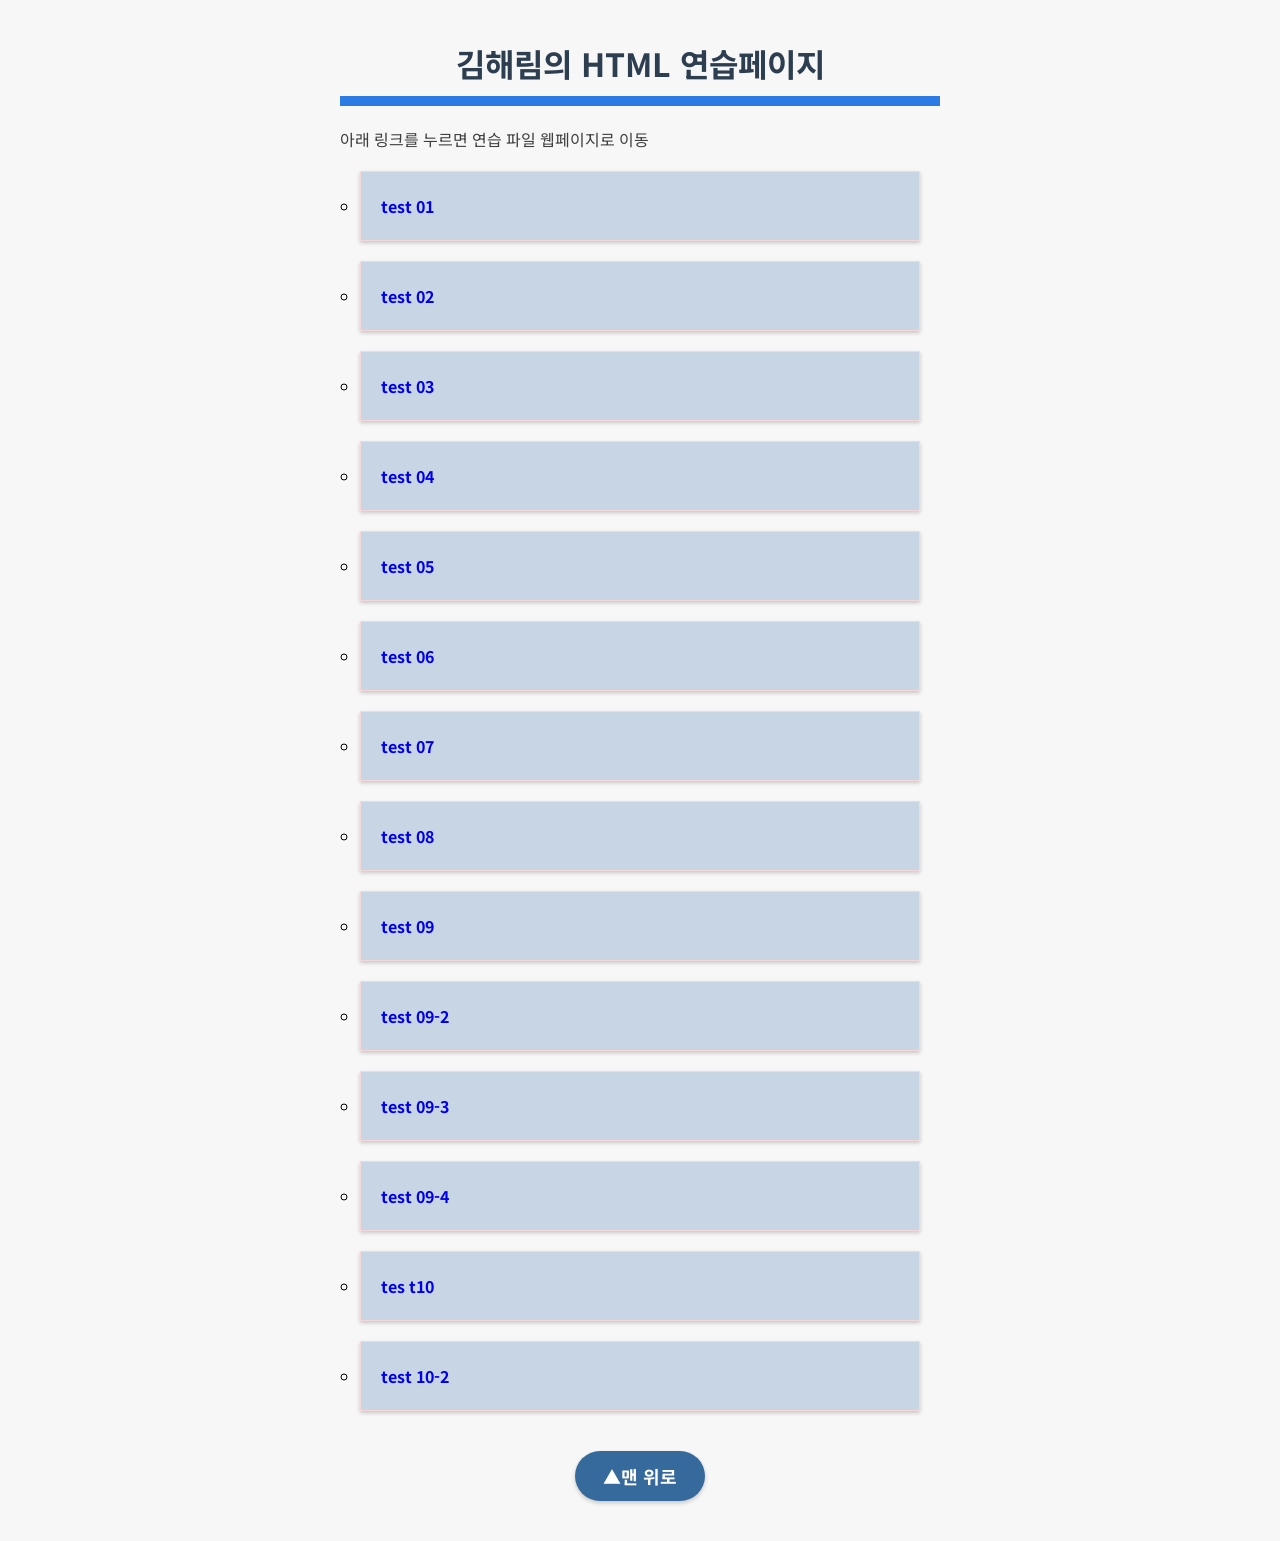
<file: index.html>
<!DOCTYPE html>
<html lang="ko">

<head>
    <meta charset="UTF-8">
    <meta name="viewport" content="width=device-width, initial-scale=1.0">
    <title>DSC 웹 프로젝트 사이트</title>
    <link rel="stylesheet" href="css/style.css">
</head>

<body id="top">
    <h1>김해림의 HTML 연습페이지</h1>
    <p> 아래 링크를 누르면 연습 파일 웹페이지로 이동 </p>

    <ul>
        <li><a href="html/test01.html" target="_blank">test 01</a></li>
        <li><a href="html/test02.html" target="_blank">test 02</a></li>
        <li><a href="html/test03.html" target="_blank">test 03</a></li>
        <li><a href="html/test04.html" target="_blank">test 04</a></li>
        <li><a href="html/test05.html" target="_blank">test 05</a></li>
        <li><a href="html/test06.html" target="_blank">test 06</a></li>
        <li><a href="html/test07.html" target="_blank">test 07</a></li>
        <li><a href="html/test08.html" target="_blank">test 08</a></li>
        <li><a href="html/test09.html" target="_blank">test 09</a></li>
        <li><a href="html/test09-2.html" target="_blank">test 09-2</a></li>
        <li><a href="html/test09-3.html" target="_blank">test 09-3</a></li>
        <li><a href="html/test09-4.html" target="_blank">test 09-4</a></li>
        <li><a href="html/test10.html" target="_blank">tes t10</a></li>
        <li><a href="html/test10-2.html" target="_blank">test 10-2</a></li>

    </ul>



    <!-- ⑦ 맨 위로 이동: body 태그에 id값 id="top" 적용 후 이동.-->
    <p class="top-btn">
        <a href="#top">▲맨 위로</a>
    </p>

</body>

</html>
</file>
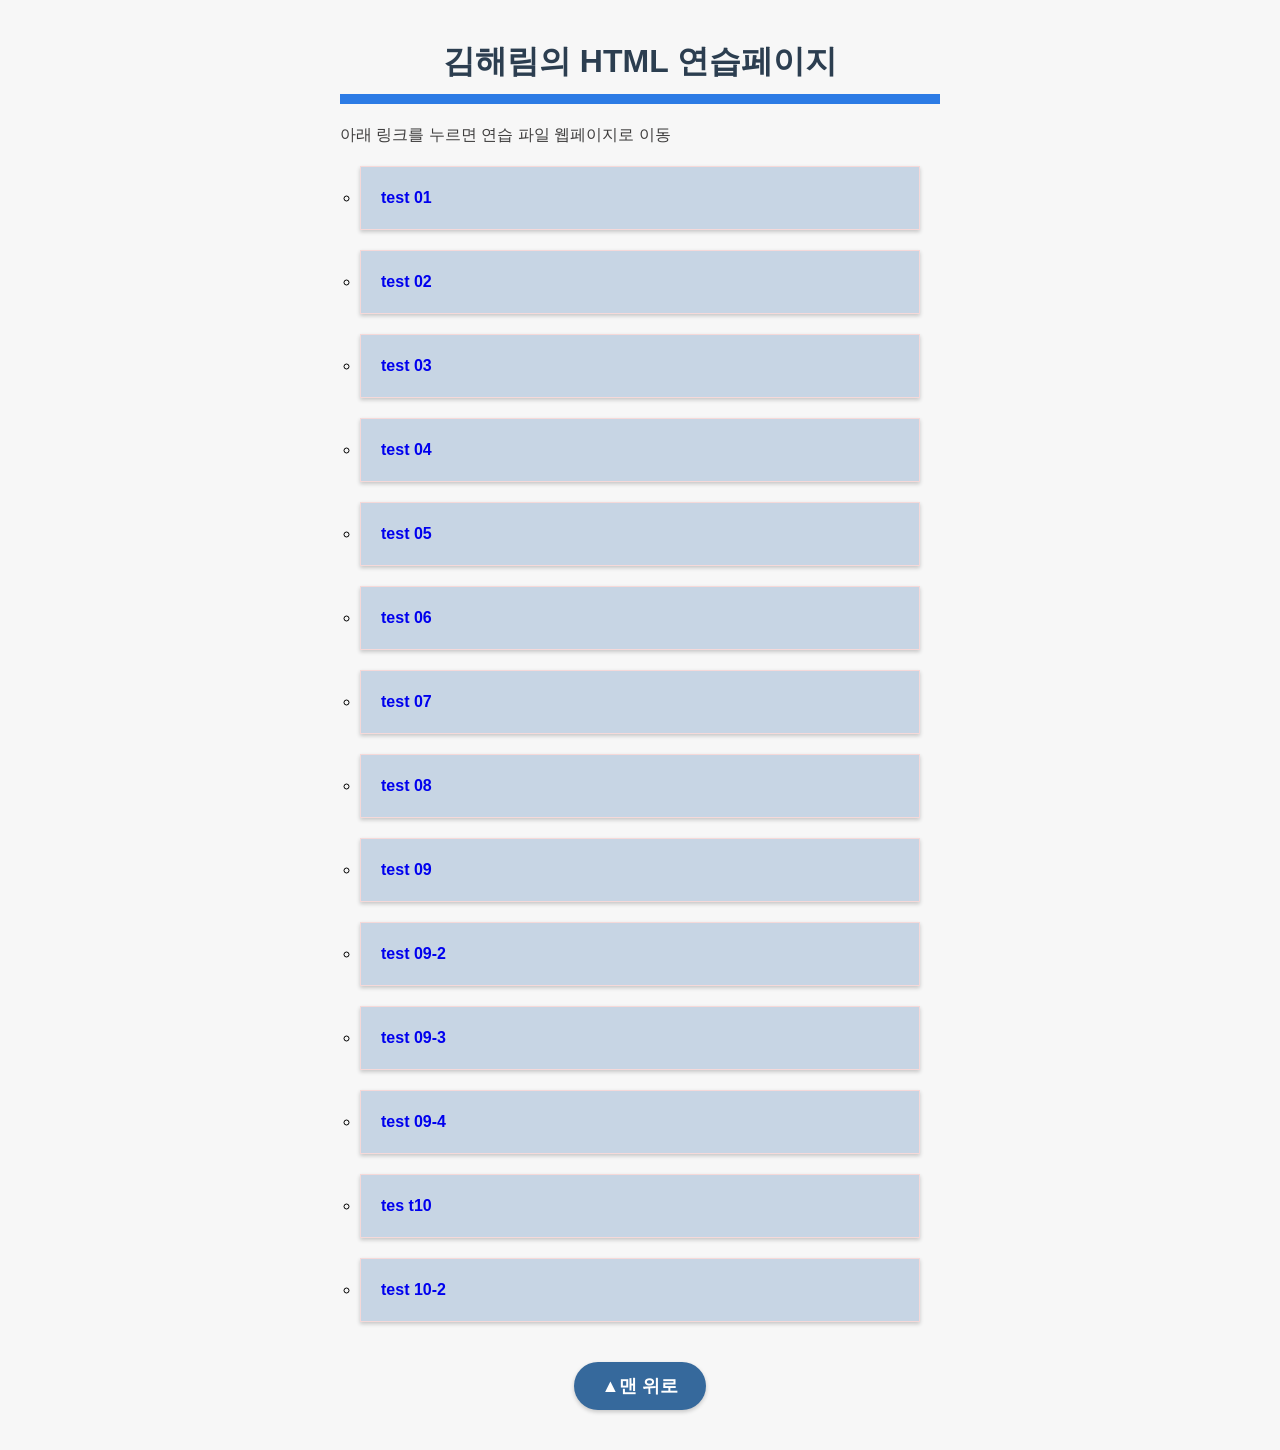
<file: html/index backup 내부스타일적용.html>
<!DOCTYPE html>
<html lang="ko">

<head>
    <meta charset="UTF-8">
    <meta name="viewport" content="width=device-width, initial-scale=1.0">
    <title>DSC 웹 프로젝트 사이트</title>
    <style>
        html {
            scroll-behavior: smooth;
        }

        body {
            font-family: "맑은고딕", sans-serif;
            max-width: 600px;
            margin: 40px auto;
            padding: 0 16px;
            background-color: #f7f7f7;
        }

        h1 {
            color: #2c3e50;
            border-bottom: 10px solid #2c7be5;
            padding-bottom: 10px;
            text-align: center;
        }

        p {
            color: #3f3e3e
        }

        ul {
            list-style: circle;
            padding: 0;
            /* border: 1px solid blueviolet;*/
        }

        li {
            margin: 20px;
            /* border: 1px solid blueviolet;*/
        }

        /*목차 카드 링크 스타일 적용*/

        a {
            display: block;
            border: 1px solid blueviolet;
            padding: 22px 20px;
            background-color: #c7d5e4;
            text-decoration: none;
            font-weight: bold;
            border: 1px solid #f5d9d9;
            box-shadow: 0 2px 4px rgba(0, 0, 0, 0.2);
            transition: all 0.3s;
            /*transition은 마우스를 갖다 댔을때 반응 속도 */
        }

        a:hover {
            cursor: pointer;
            background-color: #2c3e50;
            color: white;
            border-color: #2c3e50;
            padding-left: 30px;
        }

        /* 하단에서 페이지 상단으로 가기 top-btn 스타일 적용*/
        p.top-btn {
            text-align: center;
            margin-top: 40px;
        }

        p.top-btn a {
            display: inline-block;
            padding: 12px 28px;
            font-size: 18px;
            background-color: #36699c;
            color: white;
            border: none;
            border-radius: 30px;
        }

        p.top-btn a:hover {
            ;
            background-color: #2c3e50;
            padding-left: 20px;

        }
        
    </style>
</head>

<body id="top">
    <h1>김해림의 HTML 연습페이지</h1>
    <p> 아래 링크를 누르면 연습 파일 웹페이지로 이동 </p>

    <ul>
        <li><a href="html/test01.html" target="_blank">test 01</a></li>
        <li><a href="html/test02.html" target="_blank">test 02</a></li>
        <li><a href="html/test03.html" target="_blank">test 03</a></li>
        <li><a href="html/test04.html" target="_blank">test 04</a></li>
        <li><a href="html/test05.html" target="_blank">test 05</a></li>
        <li><a href="html/test06.html" target="_blank">test 06</a></li>
        <li><a href="html/test07.html" target="_blank">test 07</a></li>
        <li><a href="html/test08.html" target="_blank">test 08</a></li>
        <li><a href="html/test09.html" target="_blank">test 09</a></li>
        <li><a href="/html/test09-2.html" target="_blank">test 09-2</a></li>
        <li><a href="/html/test09-3.html" target="_blank">test 09-3</a></li>
        <li><a href="/html/test09-4.html" target="_blank">test 09-4</a></li>
        <li><a href="html/test10.html" target="_blank">tes t10</a></li>
        <li><a href="html/test10-2.html" target="_blank">test 10-2</a></li>

    </ul>



    <!-- ⑦ 맨 위로 이동: body 태그에 id값 id="top" 적용 후 이동.-->
    <p class="top-btn">
        <a href="#top">▲맨 위로</a>
    </p>

</body>

</html>
</file>
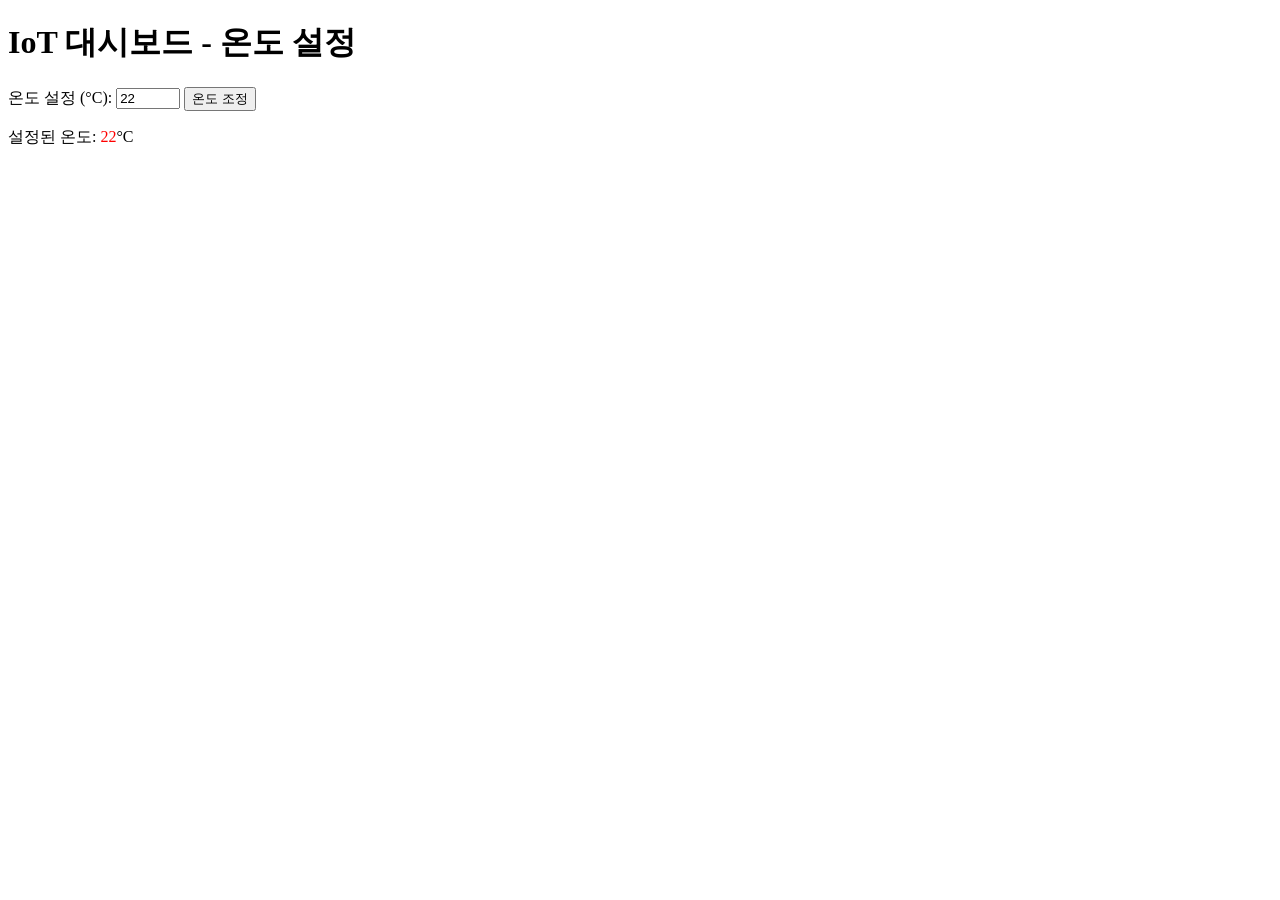
<file: html/test02.html>
<!DOCTYPE html>
<html lang="ko">
<head>
    <meta charset="UTF-8">
    <meta name="viewport" content="width=device-width, initial-scale=1.0">
    <title>IoT 대시보드</title>
</head>
<body>
    <h1>IoT 대시보드 - 온도 설정</h1>
    
    <label for="temperature">온도 설정 (°C): </label>
    <input type="number" id="temperature" min="16" max="30" step="0.1" value="22">
    <button onclick="온도설정()">온도 조정</button>
    
    <p>설정된 온도: <span id="currentTemp" style="color:red;">22</span>°C</p>

    <script>
        function 온도설정() {
            var temp = document.getElementById('temperature').value;
            document.getElementById('currentTemp').textContent = temp;
            alert("온도 " + temp + "°C로 설정되었습니다.");
        }
    </script>
</body>
</html>
</file>
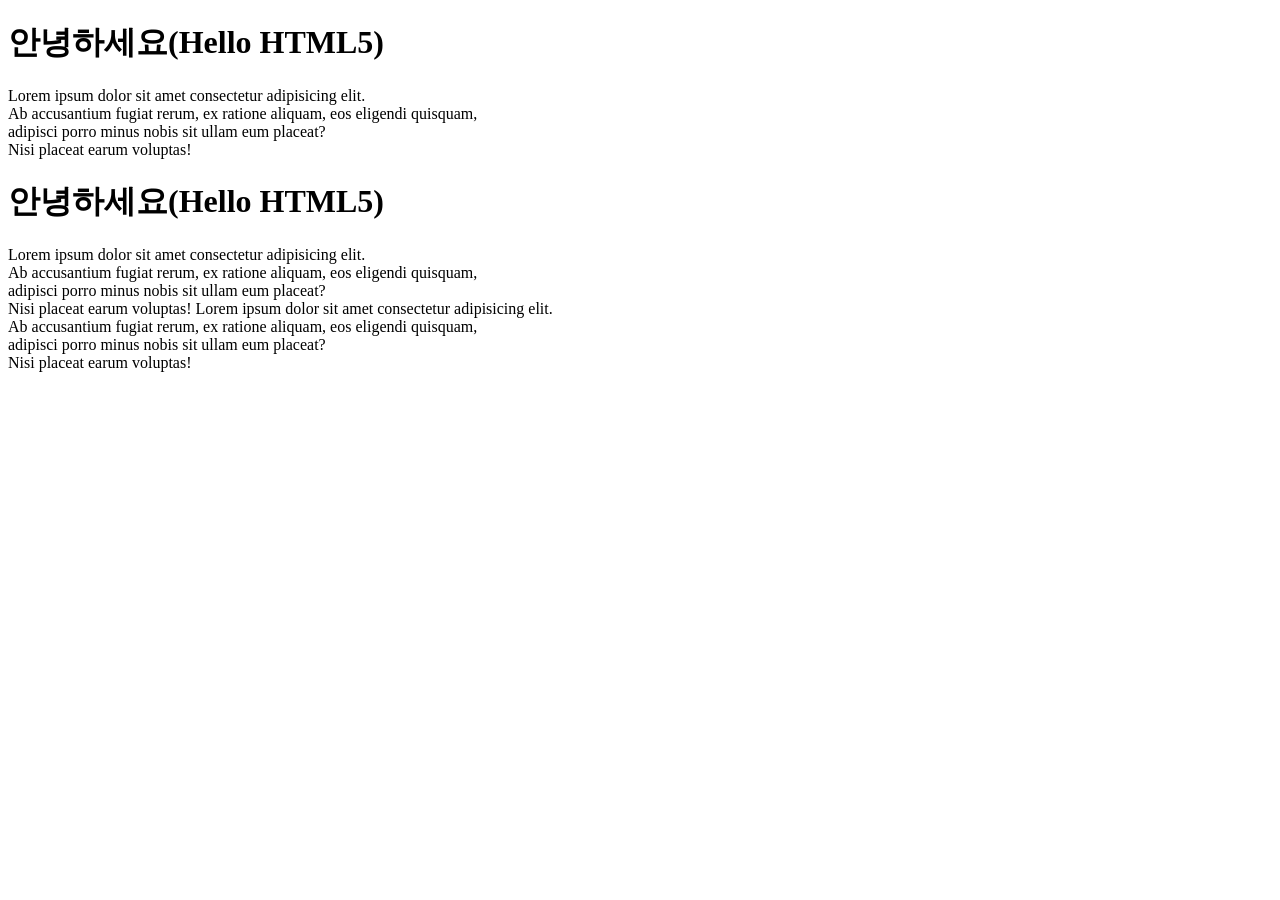
<file: html/test03.html>
<!DOCTYPE html>
<html lang="ko">
<head>
    <meta charset="UTF-8">
    <meta name="viewport" content="width=device-width, initial-scale=1.0">
    <title>Document</title>
</head>
<body>
    <h1>안녕하세요(Hello HTML5)</h1>
    <p>Lorem ipsum dolor sit amet consectetur adipisicing elit.       <br> 
       Ab accusantium fugiat rerum, ex ratione aliquam, eos eligendi quisquam, <br>
        adipisci porro minus nobis sit ullam eum placeat? <br>
        Nisi placeat earum voluptas!</p>

        <h1>안녕하세요(Hello HTML5)</h1>
    <p>Lorem ipsum dolor sit amet consectetur adipisicing elit.       <br> 
       Ab accusantium fugiat rerum, ex ratione aliquam, eos eligendi quisquam, <br>
        adipisci porro minus nobis sit ullam eum placeat? <br>
        Nisi placeat earum voluptas!
    Lorem ipsum dolor sit amet consectetur adipisicing elit.       <br> 
       Ab accusantium fugiat rerum, ex ratione aliquam, eos eligendi quisquam, <br>
        adipisci porro minus nobis sit ullam eum placeat? <br>
        Nisi placeat earum voluptas!</p>
</body>
</html>
</file>
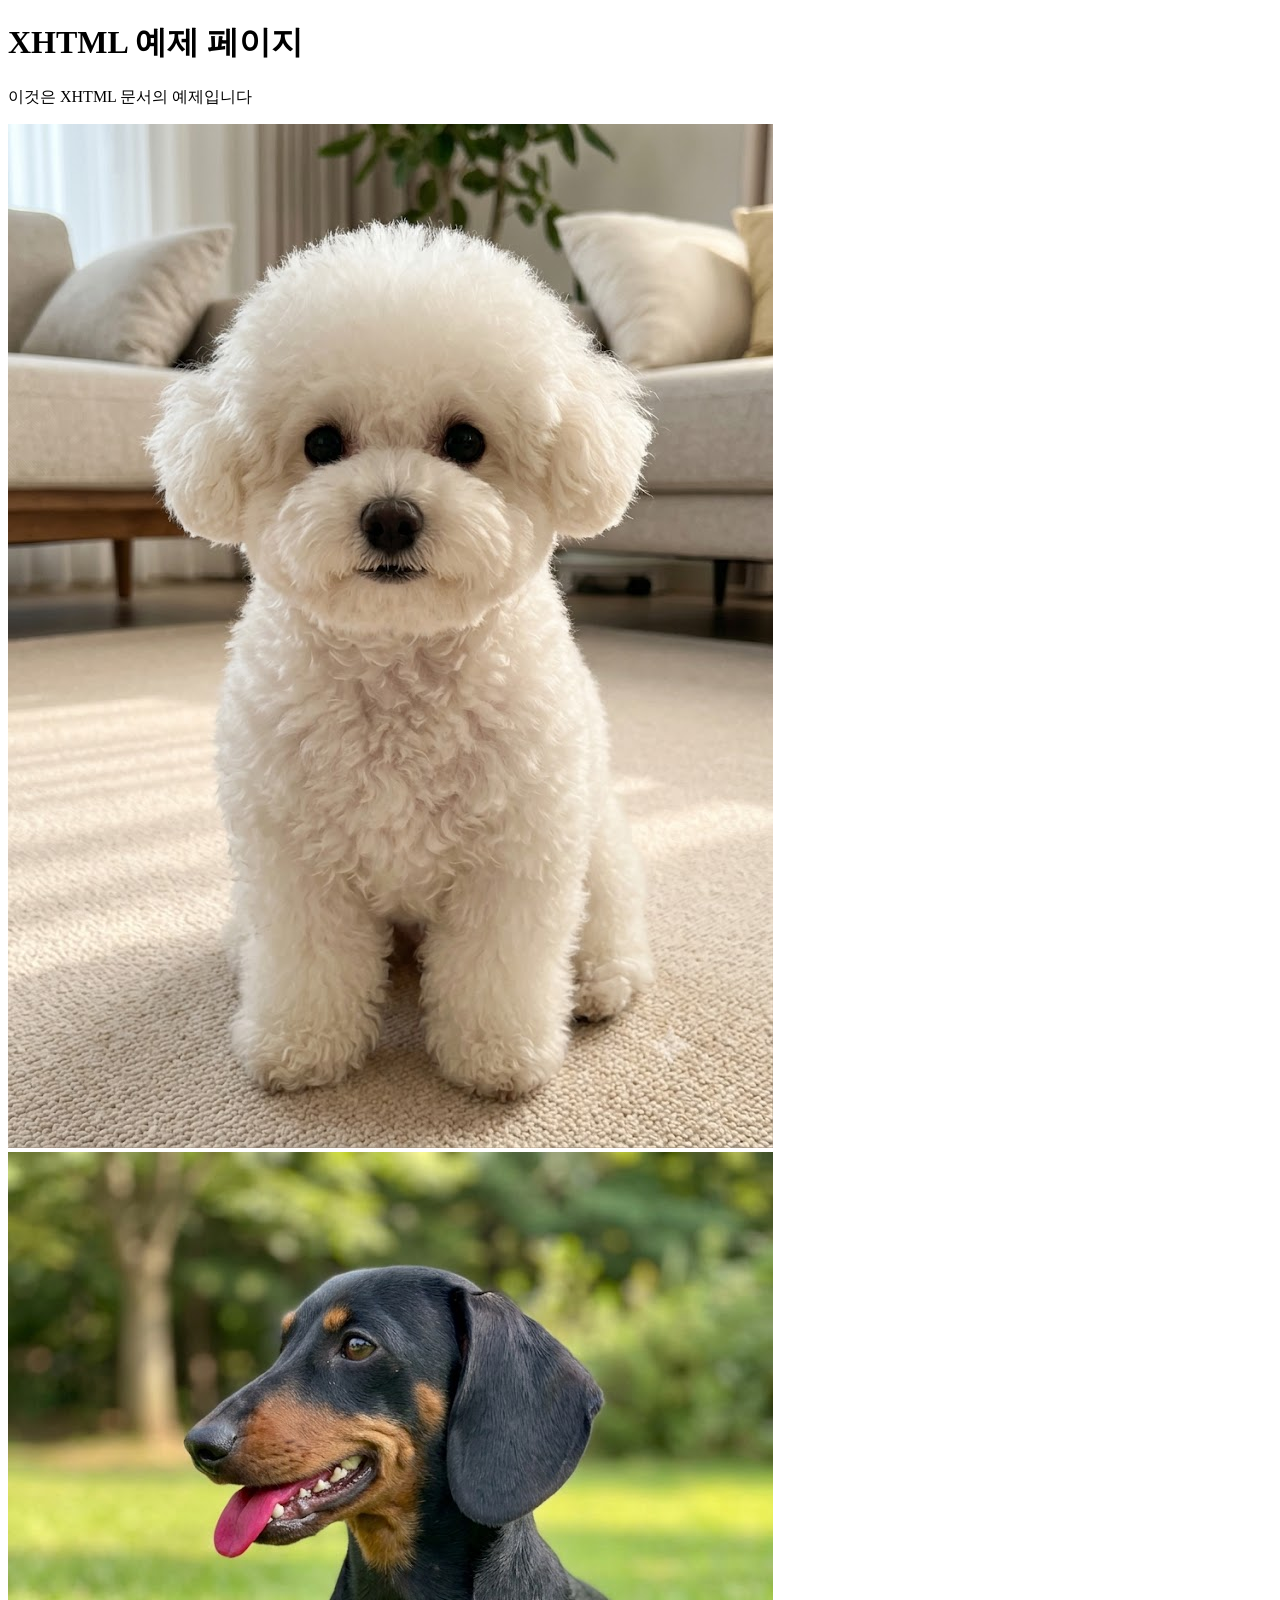
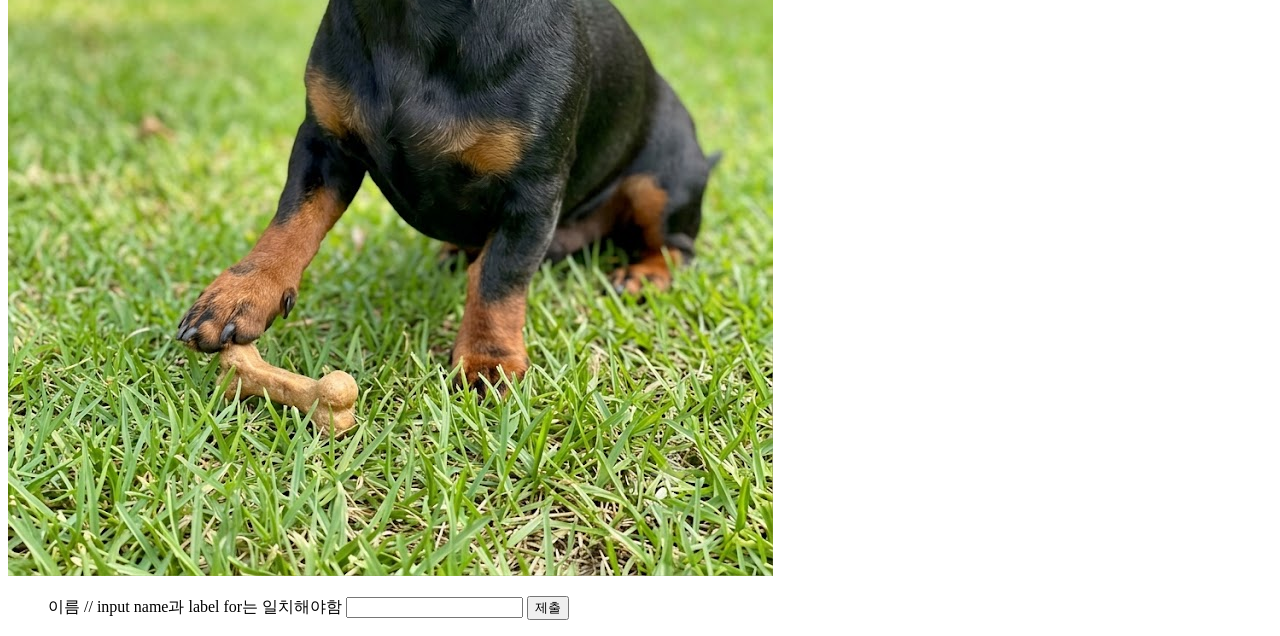
<file: html/test04.html>
<!DOCTYPE html>
<html lang="ko">

<head>
    <meta charset="UTF-8">
    <meta name="viewport" content="width=device-width, initial-scale=1.0">
    <title>XHTML학습예제</title>
</head>

<body>
    <h1>XHTML 예제 페이지</h1>
    <P>이것은 XHTML 문서의 예제입니다</P>

    <div>
        <img src="/img/강아지1.jpg" alt="WHITE 비숑 정면샷" />
    </div>
    <div>
        <img src="/img/강아지2.jpg" alt="잔디에 앉아 있는 닥스훈트" />
    </div>
    <ul>
        <form action="submit.php" method="get" name="name">
            <label for="name123">이름 // input name과 label for는 일치해야함  </label>
            <input type="text" id="name" name="name123" />
            <input type="submit" value="제출" />
        </form>
    </ul>
</body>

</html>
</file>
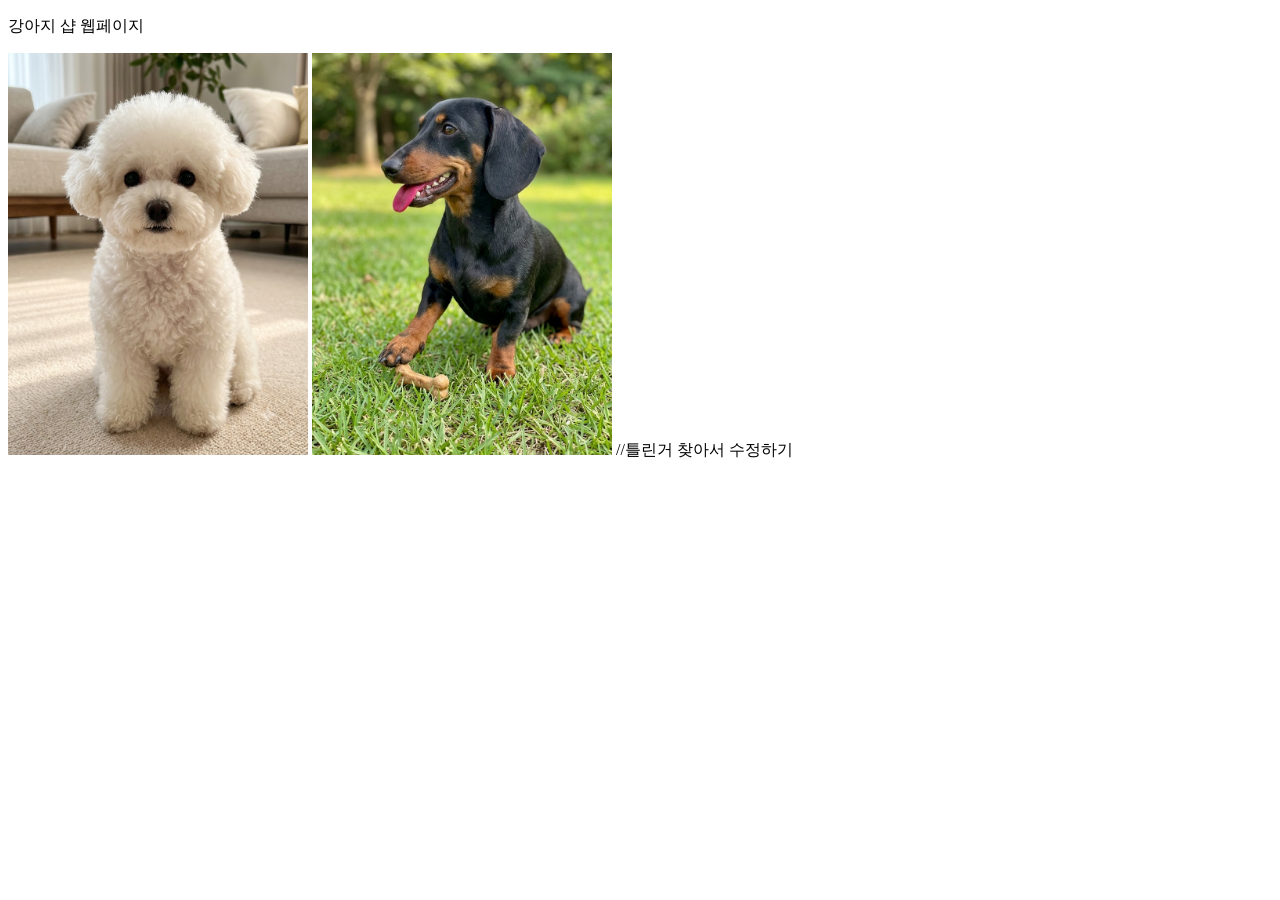
<file: html/test05.html>
<!-----test05.html 연습은 html.json 파일을 수정해서 단축키연습을 한 것-->

<!DOCTYPE html>
<html lang="ko">
<head>
    <meta charset="UTF-8">
    <meta name="viewport" content="width=device-width, initial-scale=1.0">
    <title>Document</title>
</head>
<body>
    <p>강아지 샵 웹페이지</p>
    <img src="/img/강아지1.jpg" alt="흰색 푸들 이미지" width="300">
    <img src="/img/강아지2.jpg" alt="블랙탄" width="300">
</body>
</html>

//틀린거 찾아서 수정하기
</file>
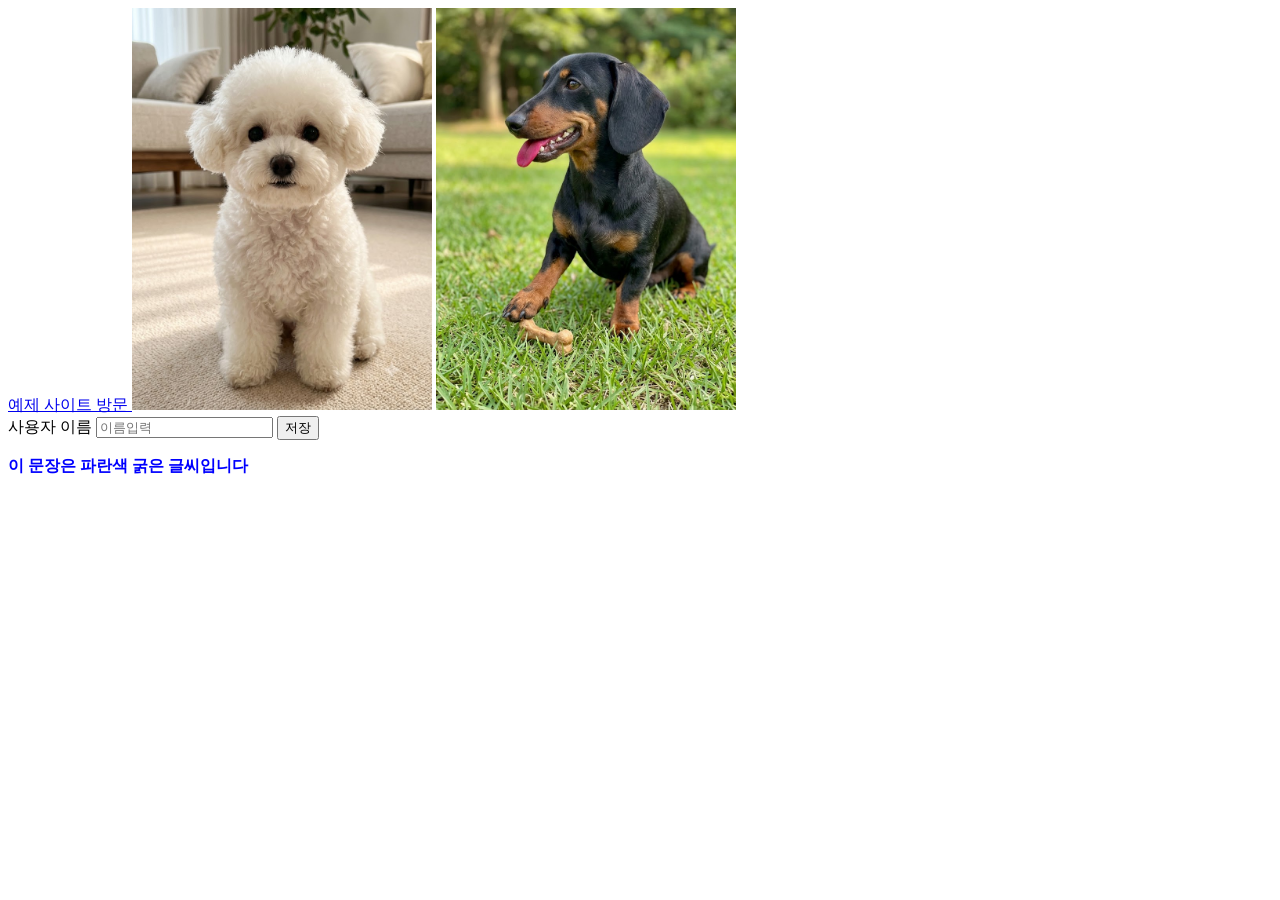
<file: html/test06.html>
<!DOCTYPE html>
<html lang="ko">
<head>
    <meta charset="UTF-8">
    <meta name="viewport" content="width=device-width, initial-scale=1.0">
    <title>앵커링스연습 a태그</title>
</head>
<body>
    <!--링크(a태그) 속성 적용-->
    <a href="https://www.naver.com" target="_blank" title="네이버로 이동">예제 사이트 방문 </a>
    <!---이미지(img태그) 속성 적용-->
    <img src="/img/강아지1.jpg" alt="흰 푸들" width="300">
    <img src="/img/강아지2.jpg" alt="강아지이미지" width="300">
   
    <!--입력폼 input태그에 속성 적용-->
    <form action="submit.php" method="get">
        <label for="username"> 사용자 이름</label>
        <input type="text" id="username" name="username" placeholder="이름입력" required="required">
        <input type="submit" value="저장">
     </form>

     <!--단락 p태그 속성 적용-->
    <p style="color: blue; font-weight: bold;">이 문장은 파란색 굵은 글씨입니다</p>

</body>
</html>
</file>
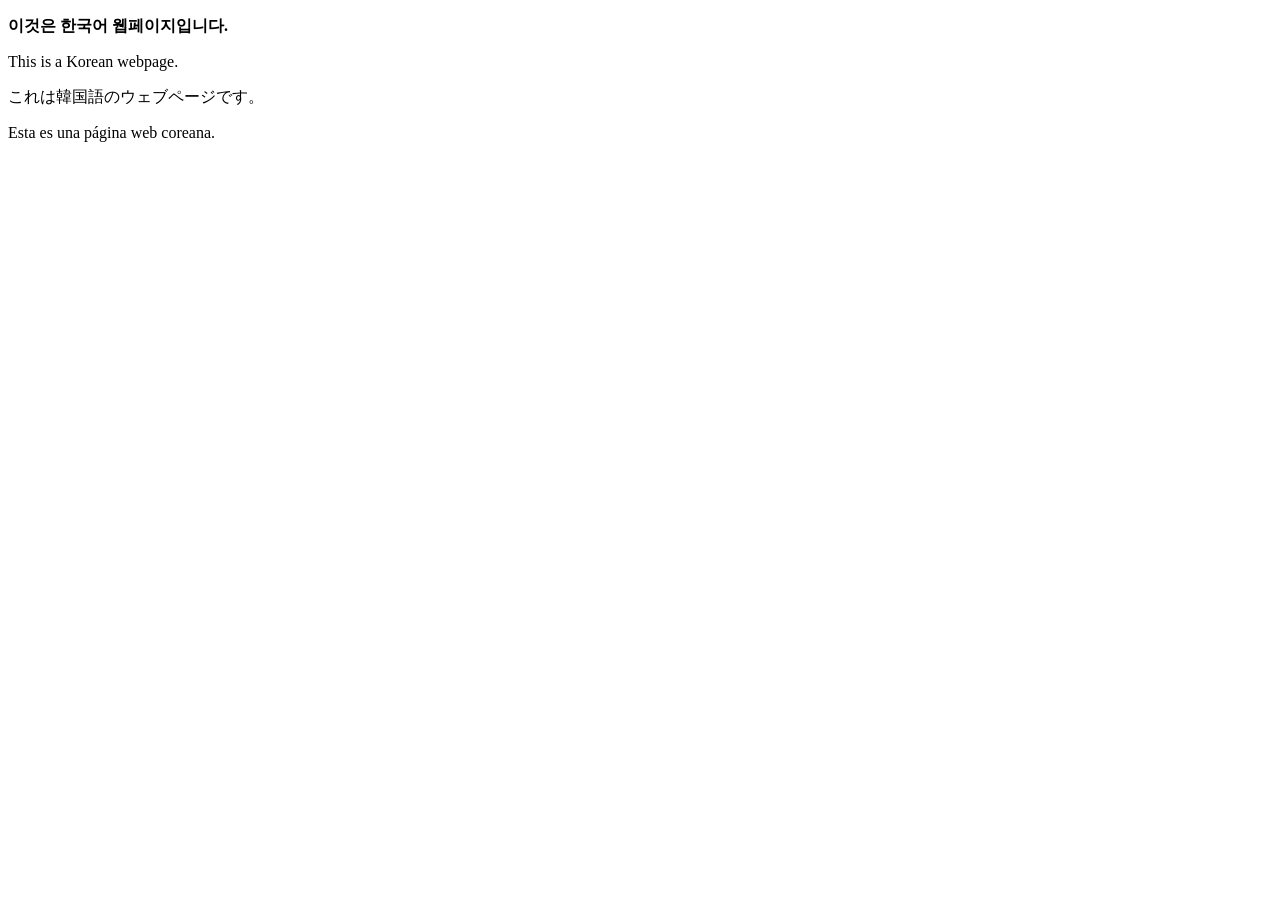
<file: html/test07.html>
<!DOCTYPE html>
<html lang="ko">
<head>
    <meta charset="UTF-8">
    <meta name="viewport" content="width=device-width, initial-scale=1.0">
    <title>다국어 웹사이트 연습</title>
</head>
<body>
    <p lang="ko"><strong>이것은 한국어 웹페이지입니다.</strong></p>
    <p lang="en">This is a Korean webpage.</p>
    <p lang="ja">これは韓国語のウェブページです。</p>
    <p lang="es">Esta es una página web coreana.</p>
</body>
</html>
</file>
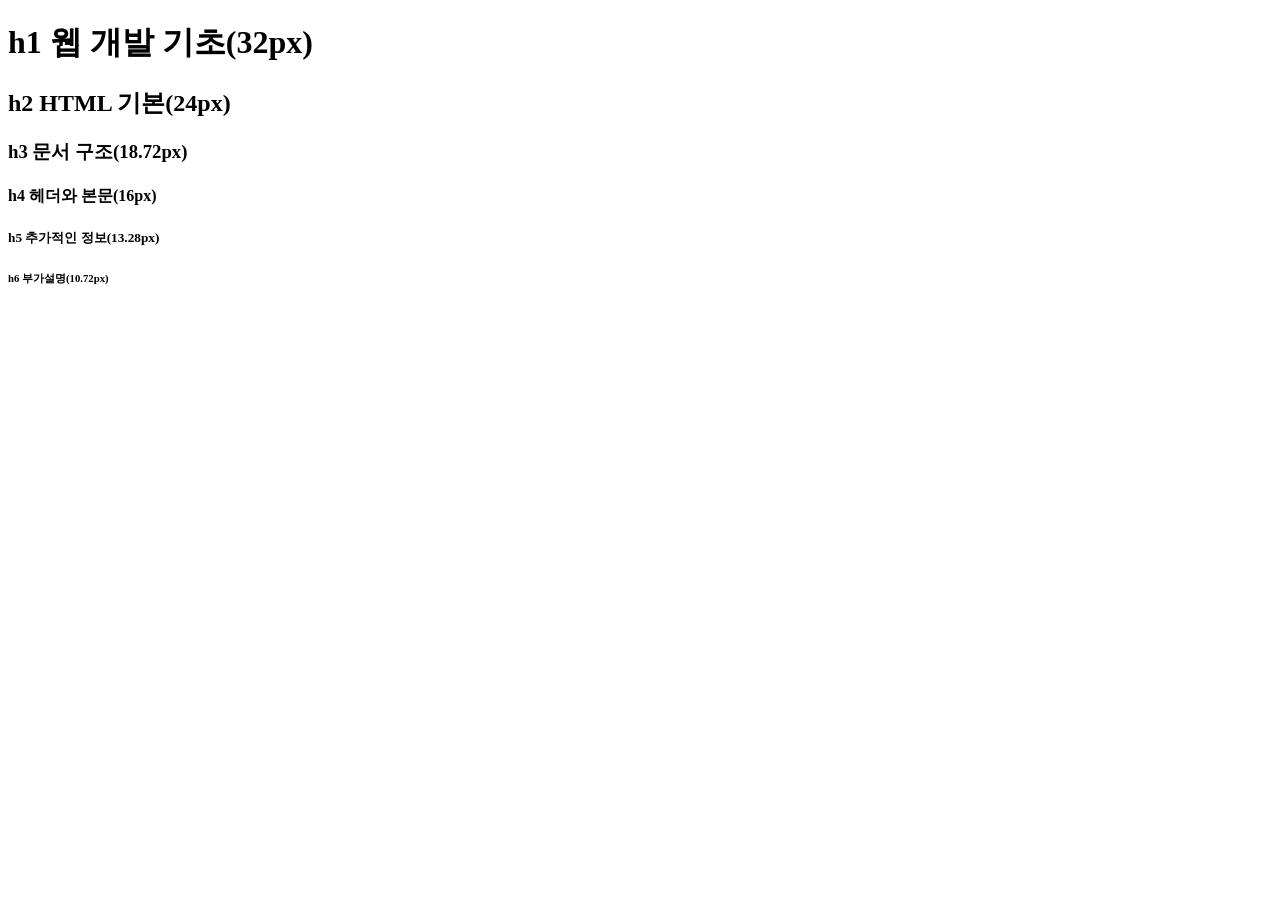
<file: html/test08.html>
<!DOCTYPE html>
<html lang="ko">
<head>
    <meta charset="UTF-8">
    <meta name="viewport" content="width=device-width, initial-scale=1.0">
    <title>제목태그연습</title>
</head>
<body>
    <h1> h1 웹 개발 기초(32px)</h1>
    <h2> h2 HTML 기본(24px)</h2>
    <h3> h3 문서 구조(18.72px)</h3>
    <h4> h4 헤더와 본문(16px)</h4>
    <h5> h5 추가적인 정보(13.28px)</h5>
    <h6> h6 부가설명(10.72px)</h6>
</body>
</html>
</file>
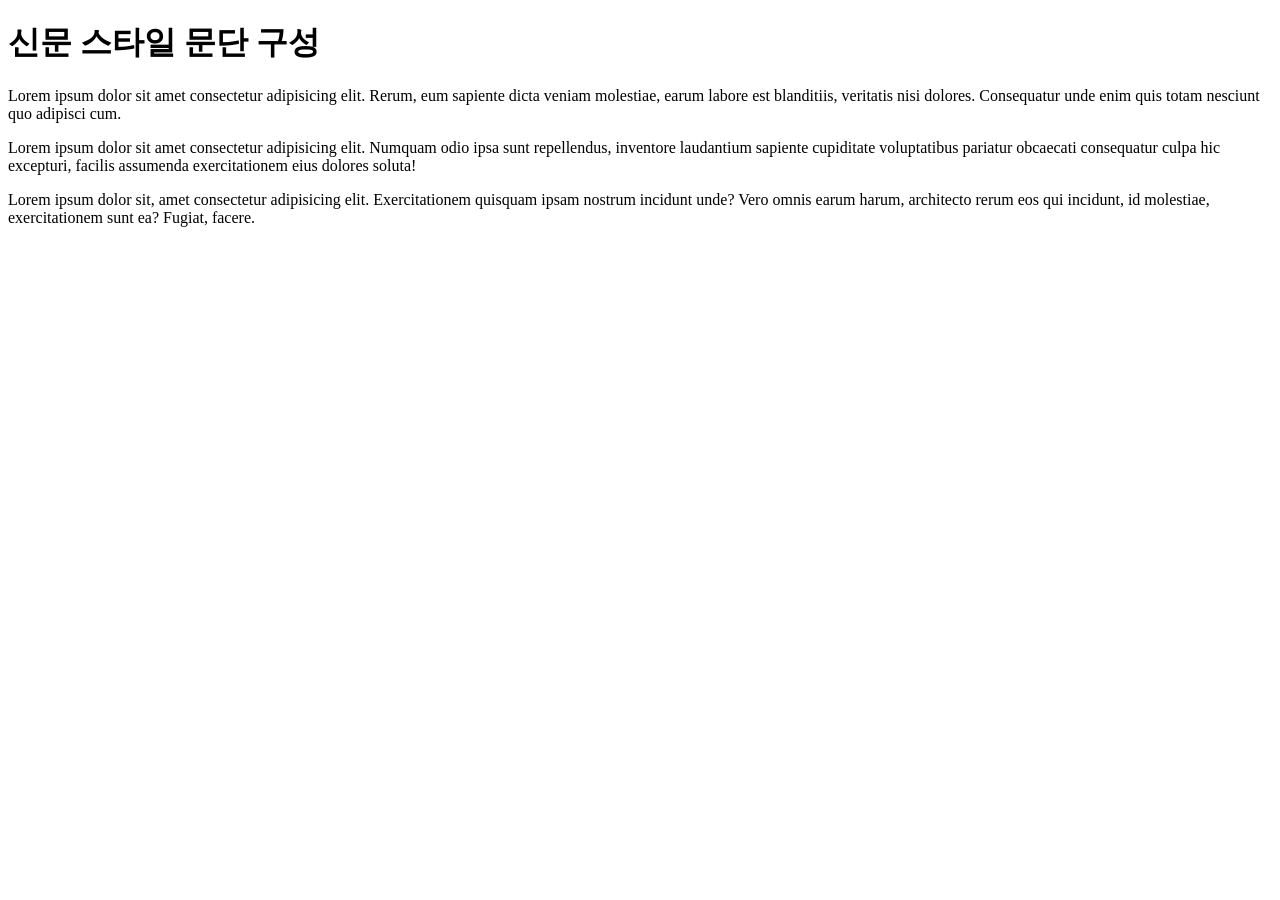
<file: html/test09-2.html>
<!DOCTYPE html>
<html lang="ko">

<head>
    <meta charset="UTF-8">
    <meta name="viewport" content="width=device-width, initial-scale=1.0">
    <title>Lorem ipsum 연습!</title>
</head>

<body>
    <h1>신문 스타일 문단 구성</h1>
    <div>
        <p>Lorem ipsum dolor sit amet consectetur adipisicing elit.
            Rerum, eum sapiente dicta veniam molestiae, earum labore est blanditiis,
            veritatis nisi dolores. Consequatur unde enim quis totam nesciunt quo adipisci cum.
        </p>
        <p>Lorem ipsum dolor sit amet consectetur adipisicing elit.
            Numquam odio ipsa sunt repellendus, inventore laudantium sapiente cupiditate voluptatibus pariatur obcaecati
            consequatur culpa hic excepturi,
            facilis assumenda exercitationem eius dolores soluta!</p>
        <p>Lorem ipsum dolor sit, amet consectetur adipisicing elit.
            Exercitationem quisquam ipsam nostrum incidunt unde? Vero omnis earum harum,
            architecto rerum eos qui incidunt, id molestiae, exercitationem sunt ea? Fugiat, facere.</p>
    </div>

</body>

</html>
</file>
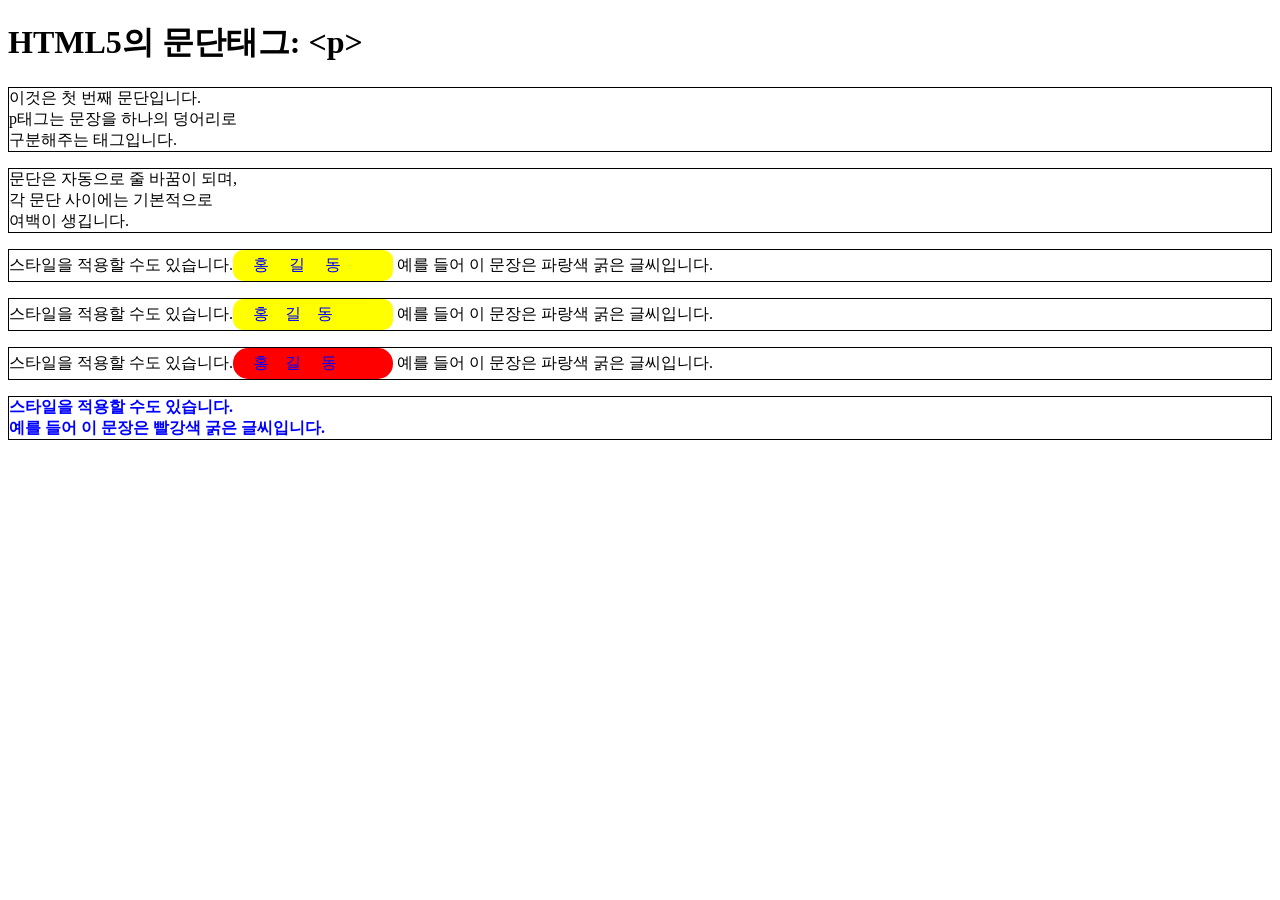
<file: html/test09-3-lecture.html>
<!DOCTYPE html>
<html lang="ko">

<head>
    <meta charset="UTF-8">
    <meta name="viewport" content="width=device-width, initial-scale=1.0">
    <title>P태그 학습</title>
    <style>
    
        p {
            border: 1px solid black;
        }

        .r_name {
            background-color: yellow;
            color: blue;
            padding: 5px 20px;
            display: inline-block;
            width: 120px;
            border-radius: 10px;

        }

        .r_name:hover {
            background-color: black;
            color: white;
            cursor: pointer;
            box-shadow: 5px 5px 8px rgba(0, 0, 0, 0.5);

        }

        .r_name1:hover {

            color: red;
            cursor: pointer;

        }

        .r_name2 {
            background-color: red;
            color: blue;
            padding: 5px 20px;
            display: inline-block;
            width: 120px;
            border-radius: 15px;
            white-space: pre;

        }

        .r_name2:hover {
            background-color: black;
            color: white;
            cursor: pointer;
            box-shadow: 5px 5px 8px rgba(0, 0, 0, 0.5);

        }
    </style>
</head>

<body>
    <h1>HTML5의 문단태그: &lt;p&gt;</h1>
    <p>이것은 첫 번째 문단입니다. <br>
        p태그는 문장을 하나의 덩어리로 <br>
        구분해주는 태그입니다.</p>
    <p>문단은 자동으로 줄 바꿈이 되며, <br>
        각 문단 사이에는 기본적으로 <br>
        여백이 생깁니다.</p>
    <p>스타일을 적용할 수도 있습니다.<span class="r_name">홍&nbsp;&nbsp;&nbsp;&nbsp;&nbsp;길&nbsp;&nbsp;&nbsp;&nbsp;&nbsp;동</span>
        예를 들어 이 문장은 파랑색 굵은 글씨입니다.</p>

    <p>스타일을 적용할 수도 있습니다.<span class="r_name">홍&ensp;&ensp;길&ensp;&ensp;동</span>
        예를 들어 이 문장은 파랑색 굵은 글씨입니다.</p>

    <p>스타일을 적용할 수도 있습니다.<span class="r_name2">홍    길     동</span>
        예를 들어 이 문장은 파랑색 굵은 글씨입니다.</p> 

    <p style="color: blue; font-weight: bolder;">스타일을 적용할 수도 있습니다.<br>
        예를 들어 이 문장은 <span class="r_name1">빨강색</span> 굵은 글씨입니다.
    </p>

</body>

</html>
</file>
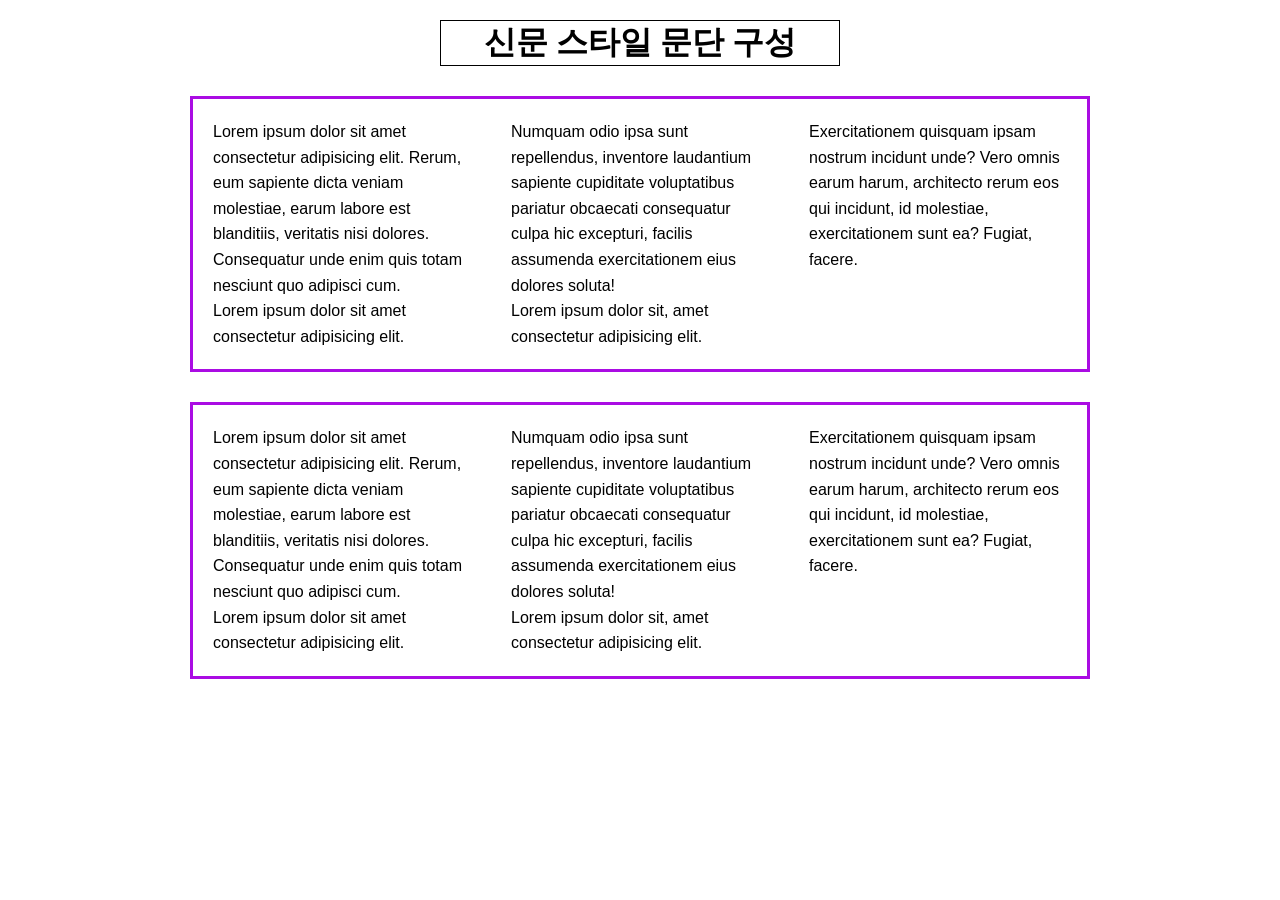
<file: html/test09-3.html>
<!DOCTYPE html>
<html lang="ko">

<head>
    <meta charset="UTF-8">
    <meta name="viewport" content="width=device-width, initial-scale=1.0">
    <title>Lorem ipsum 연습!</title>
    <style>
        /*웹문서 초기값: DOM(문서 객체 모델(Document Object Model)웹문서에 기본값 
        간격을 0px로 세팅하는 값이다.*/
        *{margin: 0px;
            padding: 0px;
        box-sizing: border-box;}

        body{
            /* border: 1px solid red; */
            padding: 20px ;
        }

        div.news-columns{
            column-count: 3;
            column-gap: 40px;
            font-family: sans-serif;
            line-height: 1.6;

            width: 900px;
            border: 3px solid rgb(170, 12, 227);
            padding: 20px;
            margin: 0px auto;
            margin-top: 30px;
        }
        h1.news-title1{
            width: 400px;
            border: 1px solid black;
            margin: 0px auto;
            text-align: center;

        }
    </style>
</head>


<body>
    <!--주석문-->
    <h1 class="news-title1">신문 스타일 문단 구성</h1>
    <div class="news-columns">
        <p>Lorem ipsum dolor sit amet consectetur adipisicing elit.
            Rerum, eum sapiente dicta veniam molestiae, earum labore est blanditiis,
            veritatis nisi dolores. Consequatur unde enim quis totam nesciunt quo adipisci cum.
        </p>

        <p>Lorem ipsum dolor sit amet consectetur adipisicing elit.
            Numquam odio ipsa sunt repellendus, inventore laudantium sapiente cupiditate voluptatibus pariatur obcaecati
            consequatur culpa hic excepturi,
            facilis assumenda exercitationem eius dolores soluta!</p>

        <p>Lorem ipsum dolor sit, amet consectetur adipisicing elit.
            Exercitationem quisquam ipsam nostrum incidunt unde? Vero omnis earum harum,
            architecto rerum eos qui incidunt, id molestiae, exercitationem sunt ea? Fugiat, facere.</p>
    </div>
<div class="news-columns">
        <p>Lorem ipsum dolor sit amet consectetur adipisicing elit.
            Rerum, eum sapiente dicta veniam molestiae, earum labore est blanditiis,
            veritatis nisi dolores. Consequatur unde enim quis totam nesciunt quo adipisci cum.
        </p>

        <p>Lorem ipsum dolor sit amet consectetur adipisicing elit.
            Numquam odio ipsa sunt repellendus, inventore laudantium sapiente cupiditate voluptatibus pariatur obcaecati
            consequatur culpa hic excepturi,
            facilis assumenda exercitationem eius dolores soluta!</p>

        <p>Lorem ipsum dolor sit, amet consectetur adipisicing elit.
            Exercitationem quisquam ipsam nostrum incidunt unde? Vero omnis earum harum,
            architecto rerum eos qui incidunt, id molestiae, exercitationem sunt ea? Fugiat, facere.</p>
    </div>

</body>

</html>
</file>
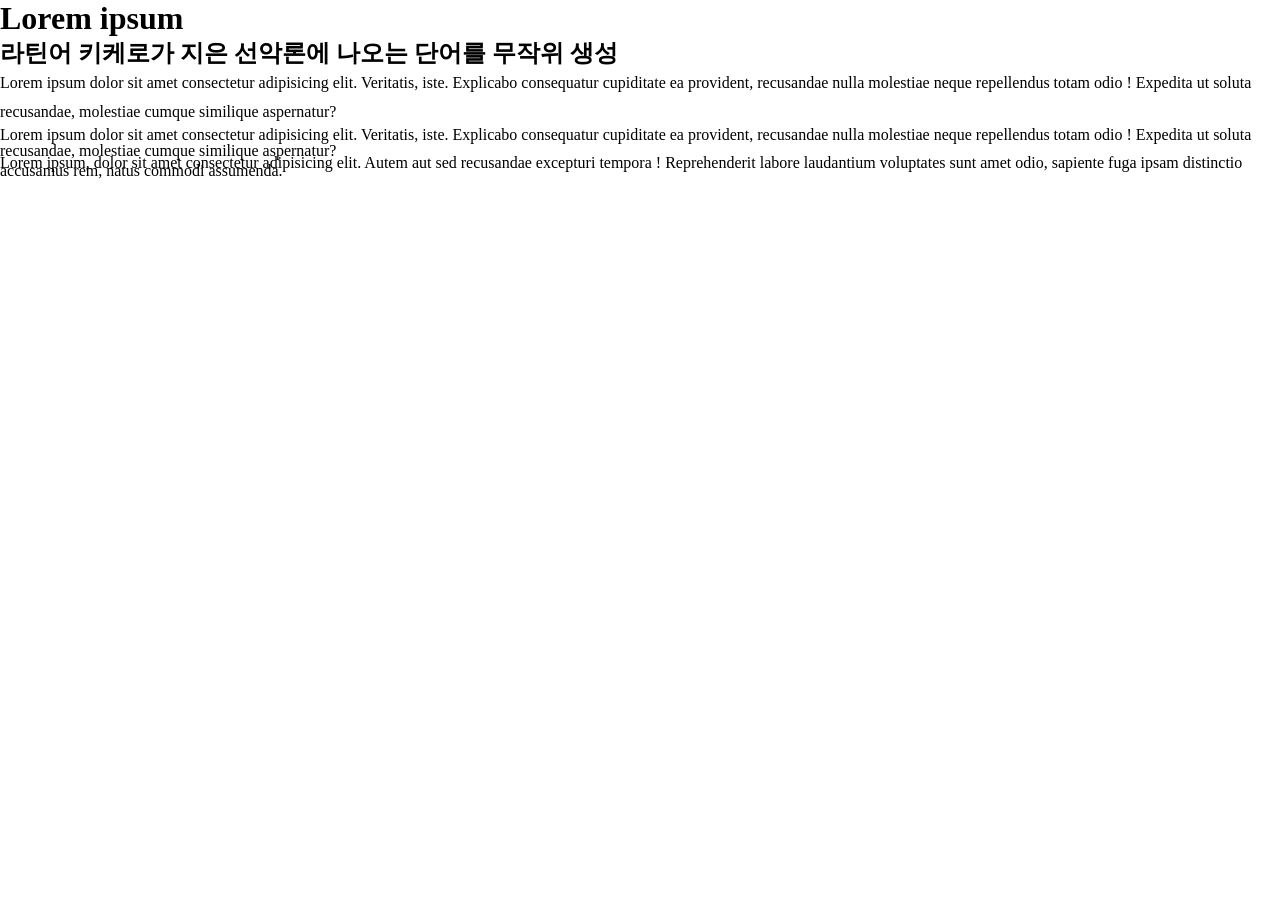
<file: html/test09-4.html>
<!DOCTYPE html>
<html lang="ko">

<head>
    <meta charset="UTF-8">
    <meta name="viewport" content="width=device-width, initial-scale=1.0">
    <title>Document</title>
    <style>
        * {
            margin: 0px;
            padding: 0px;
            box-sizing: border-box;
        }

        p.p1{line-height: 1.8;
        }
        p.p2{line-height: 1;
        }
        p.p3{line-height: 0.5;
        }
    </style>
</head>


<body>
    <h1>Lorem ipsum </h1>
    <h2>라틴어 키케로가 지은 선악론에 나오는 단어를 무작위 생성</h2>
    <p class="p1">Lorem ipsum dolor sit amet consectetur adipisicing elit. Veritatis,
        iste. Explicabo consequatur cupiditate ea provident,
        recusandae nulla molestiae neque repellendus totam odio ! Expedita ut soluta recusandae,
        molestiae cumque similique aspernatur?</p>
    <p class="p2">Lorem ipsum dolor sit amet consectetur adipisicing elit. Veritatis,
        iste. Explicabo consequatur cupiditate ea provident,
        recusandae nulla molestiae neque repellendus totam odio ! Expedita ut soluta recusandae,
        molestiae cumque similique aspernatur?</p>
    <p class="p3">Lorem ipsum,
        dolor sit amet consectetur adipisicing elit. Autem aut sed recusandae excepturi tempora ! Reprehenderit labore
        laudantium voluptates sunt amet odio,
        sapiente fuga ipsam distinctio accusamus rem,
        natus commodi assumenda.</p>
</body>

</html>
</file>
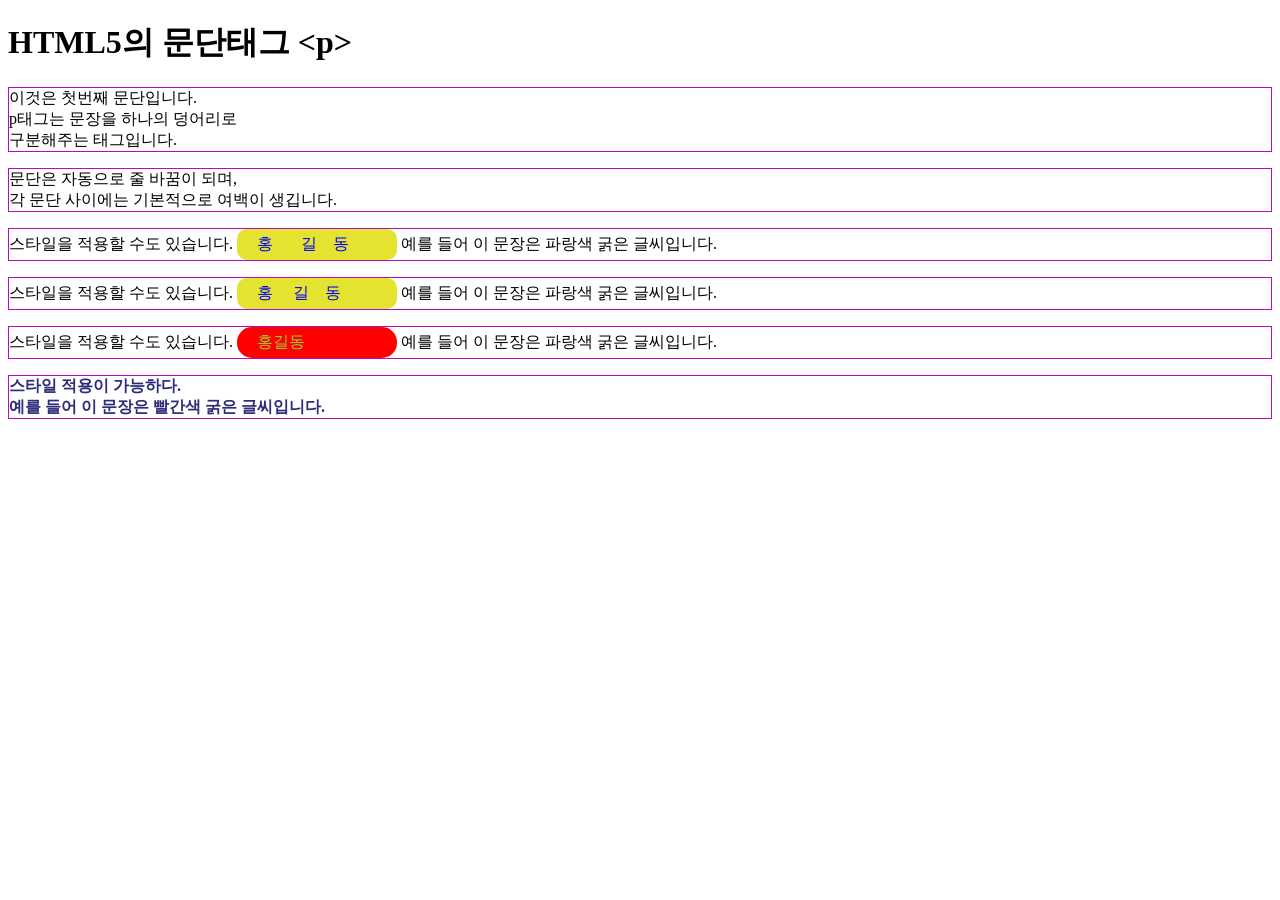
<file: html/test09.html>
<!DOCTYPE html>
<html lang="ko">

<head>
    <meta charset="UTF-8">
    <meta name="viewport" content="width=device-width, initial-scale=1.0">
    <title>p태그 학습</title>
    <style>
        p {
            border: 1px solid rgb(185, 9, 194);
        }

        .r_name {
            background-color: rgba(221, 221, 6, 0.827);
            color: blue;
            padding: 5px 20px;
            display: inline-block;
            width: 120px;
            border-radius: 10px;
        }

        .r_name:hover {
            background-color: black;
            color: white;
            cursor: pointer;
            box-shadow: 5px 5px 8px rgba(0, 0, 0, 0.5);
        }

        .r_name1:hover {
            color: red;
            cursor: pointer;
        }

        .r_name2 {
            background-color: red;
            color: yellowgreen;
            padding: 5px 20px;
            display: inline-block;
            width: 120px;
            border-radius: 15px;
        }

        .r_name2:hover {
            background-color: black;
            color: white;
            cursor: pointer;
            box-shadow: 5px 5px 8px rgba(0, 0, 0, 0.5);
        }
    </style>
</head>

<body>
    <h1>HTML5의 문단태그 &lt;p&gt;</h1>
    <p>이것은 첫번째 문단입니다. <br>
        p태그는 문장을 하나의 덩어리로 <br>
        구분해주는 태그입니다.</p>
    <p>문단은 자동으로 줄 바꿈이 되며, <br>
        각 문단 사이에는 기본적으로 여백이 생깁니다.</p>
    <p>스타일을 적용할 수도 있습니다. <span class="r_name">홍 &nbsp; &nbsp;&nbsp;&nbsp; 길&nbsp;&nbsp;&nbsp; 동</span>
        예를 들어 이 문장은 파랑색 굵은 글씨입니다.</p>

        <p>스타일을 적용할 수도 있습니다. <span class="r_name">홍 &ensp;&ensp;길&ensp;&ensp;동</span>
        예를 들어 이 문장은 파랑색 굵은 글씨입니다.</p>
        <p>스타일을 적용할 수도 있습니다. <span class="r_name2">홍길동</span>
        예를 들어 이 문장은 파랑색 굵은 글씨입니다.</p>
    <p style="color: rgb(44, 44, 121); font-weight: bolder;">스타일 적용이 가능하다.<br>
        예를 들어 이 문장은 <span class="r_name1"> 빨간색 </span> 굵은 글씨입니다.
    </p>

</body>

</html>
</file>
<file: css/style.css>
@charset "UTF-8";
@import url('https://fonts.googleapis.com/css2?family=Noto+Sans+KR:wght@100..900&display=swap');

html {
            scroll-behavior: smooth;
        }

        body {
            font-family: "Noto Sans KR", sans-serif;
            max-width: 600px;
            margin: 40px auto;
            padding: 0 16px;
            background-color: #f7f7f7;
        }

        h1 {
            color: #2c3e50;
            border-bottom: 10px solid #2c7be5;
            padding-bottom: 10px;
            text-align: center;
        }

        p {
            color: #3f3e3e
        }

        ul {
            list-style: circle;
            padding: 0;
            /* border: 1px solid blueviolet;*/
        }

        li {
            margin: 20px;
            /* border: 1px solid blueviolet;*/
        }

        /*목차 카드 링크 스타일 적용*/

        a {
            display: block;
            border: 1px solid blueviolet;
            padding: 22px 20px;
            background-color: #c7d5e4;
            text-decoration: none;
            font-weight: bold;
            border: 1px solid #f5d9d9;
            box-shadow: 0 2px 4px rgba(0, 0, 0, 0.2);
            transition: all 0.3s;
            /*transition은 마우스를 갖다 댔을때 반응 속도 */
        }

        a:hover {
            cursor: pointer;
            background-color: #2c3e50;
            color: white;
            border-color: #2c3e50;
            padding-left: 30px;
        }

        /* 하단에서 페이지 상단으로 가기 top-btn 스타일 적용*/
        p.top-btn {
            text-align: center;
            margin-top: 40px;
        }

        p.top-btn a {
            display: inline-block;
            padding: 12px 28px;
            font-size: 18px;
            background-color: #36699c;
            color: white;
            border: none;
            border-radius: 30px;
        }

        p.top-btn a:hover {
            ;
            background-color: #2c3e50;
            padding-left: 20px;

        }
</file>
